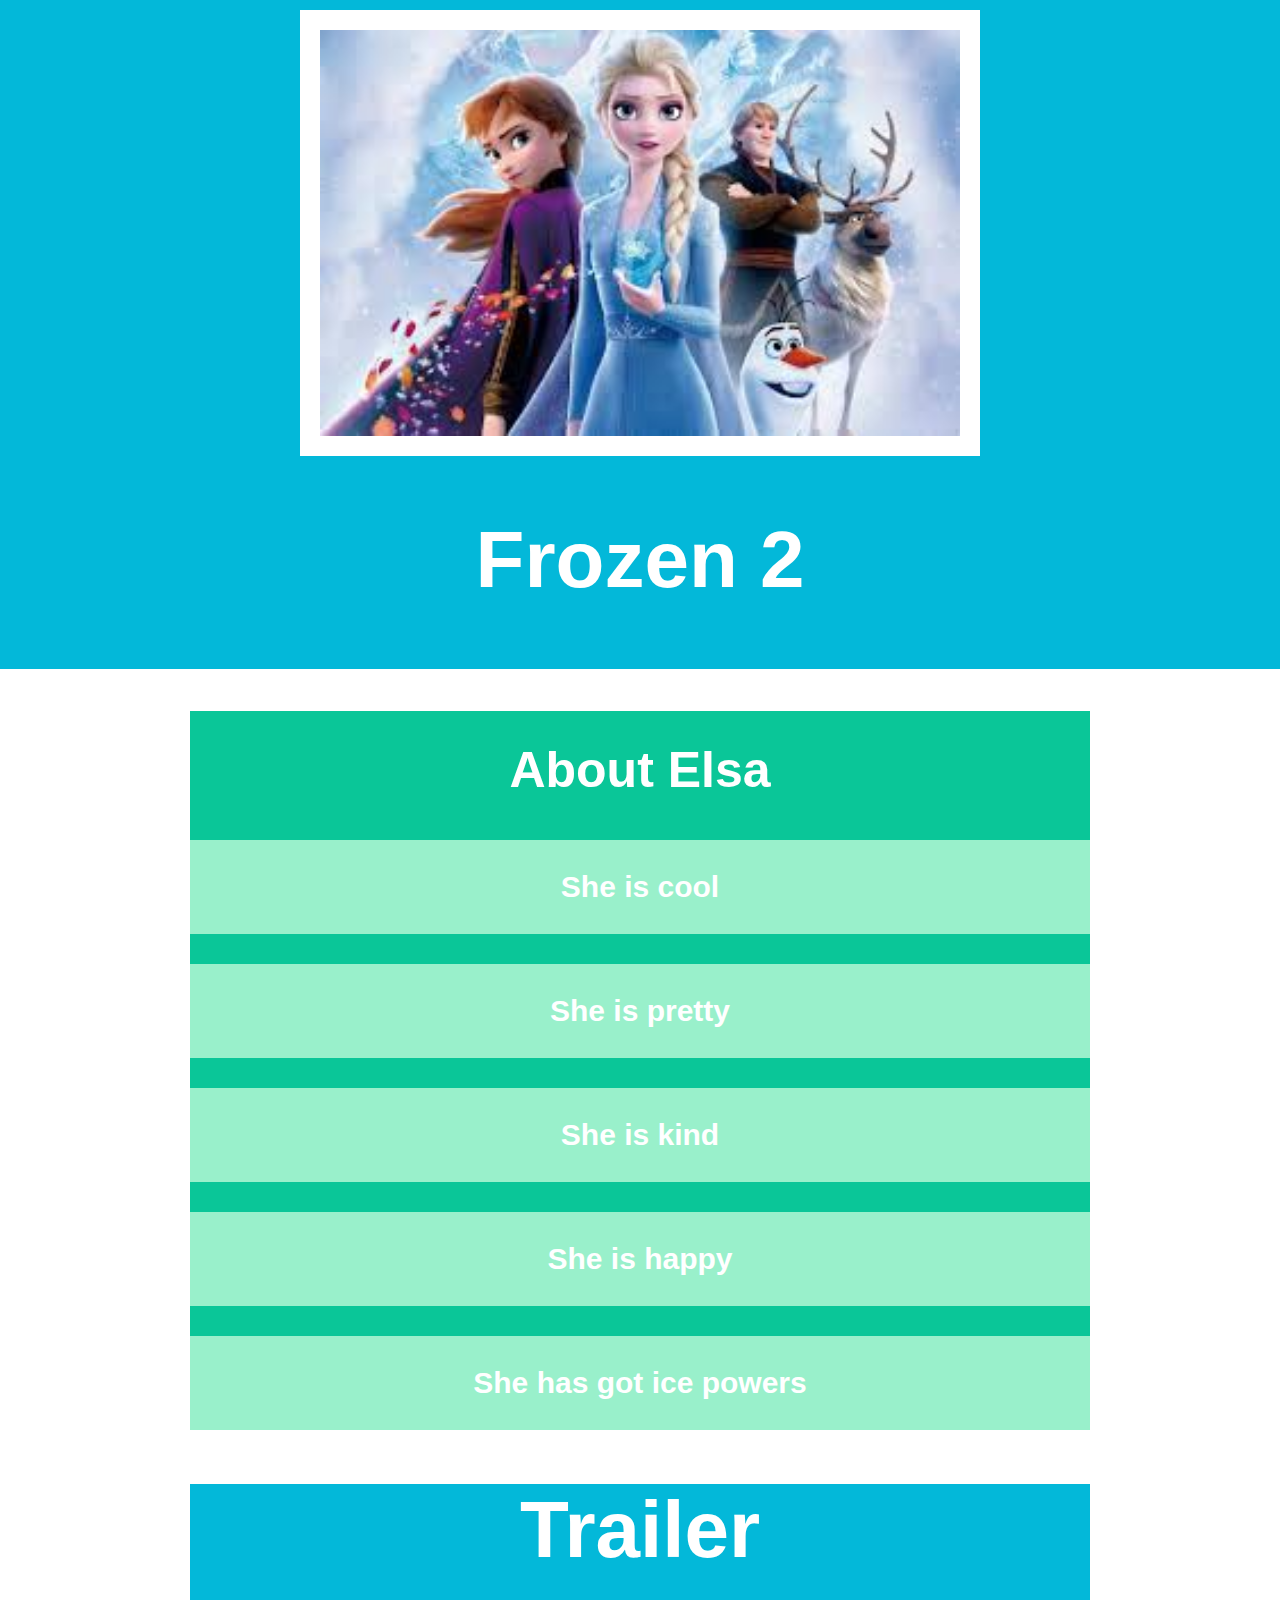
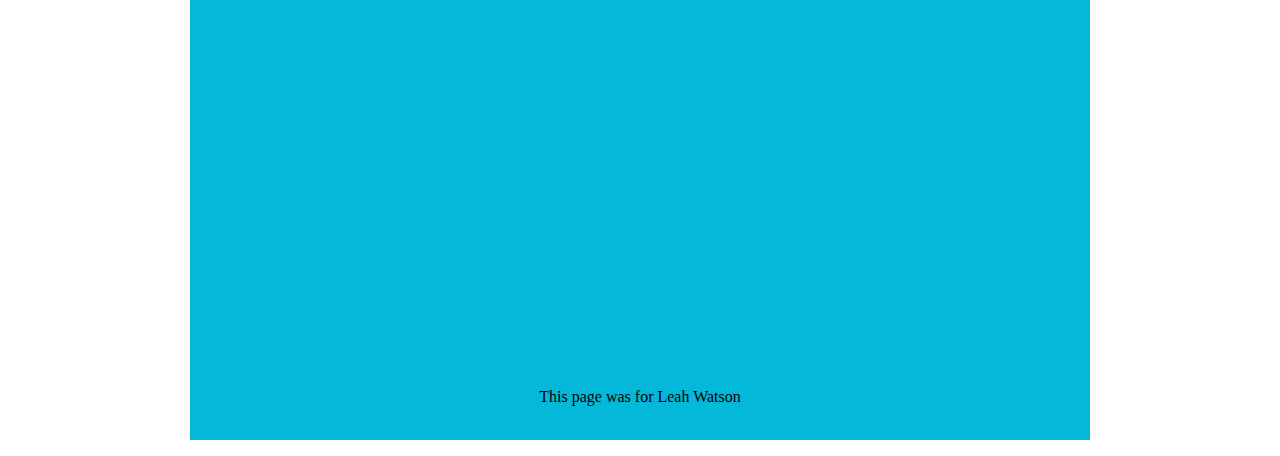
<file: index.html>
<!DOCTYPE html>
<html>
<head>
	<title>Frozen 2</title>
	<link rel="stylesheet" type="text/css" href="css/test.css">
</head>
<body>

<!-- header element -->

	<header>

		<img src="img/frozen.jpeg" style="width: 50%; height: 50%"/>

		<H1>Frozen 2</H1>



	</header>

<!-- Main element -->
<Main>
		<H2>About Elsa</H1>

	<!-- Charactersitics -->
	
			<H3>She is cool</H3>
			<H3>She is pretty</H3>
			<H3>She is kind</H3>
			<H3>She is happy</H3>
			<H3>She has got ice powers</H3>
			
</main>
	
<!-- footer element -->

<footer>

		<h1>Trailer</h1>

		<iframe width="806" height="338" src="https://www.youtube.com/embed/Zi4LMpSDccc" frameborder="0" allow="accelerometer; autoplay; encrypted-media; gyroscope; picture-in-picture" allowfullscreen></iframe>
	

	<p>This page was for Leah Watson</p><BR>

</footer>
	
</body>
</html>

<ul>
</file>
<file: css/test.css>
body{
	Margin: 0;

	}
	

header{
		background-color: #03b8d9;
		text-align: center;
		padding-top: 10px;
		padding-bottom:10px;
		}

		h1{
					color: white;
					font-family:  helvetica;
					font-size: 80px;
		}

		header img {
				border border-radius: 150px;
				width: 300px;
				border: 20px solid white
		}

main{
	max-width: 900px;
	text-align: center;
	margin: 0 auto;
	padding: 10px, 50px, 200px, 200px;
	background-color: #0ac698;

}

main img {

		background-color: #99f0cb;
		text-align: center;
		padding-top: 30px;
		padding-bottom:30px;

	max-width: 100%;
}
h2{
					color: white;
					font-family:  helvetica;
					font-size: 50px;
					padding-top: 30px;
					padding-bottom:0px;
}

h3{
					color: white;
					font-family:  helvetica;
					font-size: 30px;

					background-color: #99f0cb;
					text-align: center;
					padding-top: 30px;
					padding-bottom:30px;

		
}




footer	{

	max-width: 900px;
	text-align: center;
	margin: 0 auto;
	padding: 0px, 0px, 0px, 0px;
	background-color: #03b8d9;


}
</file>
